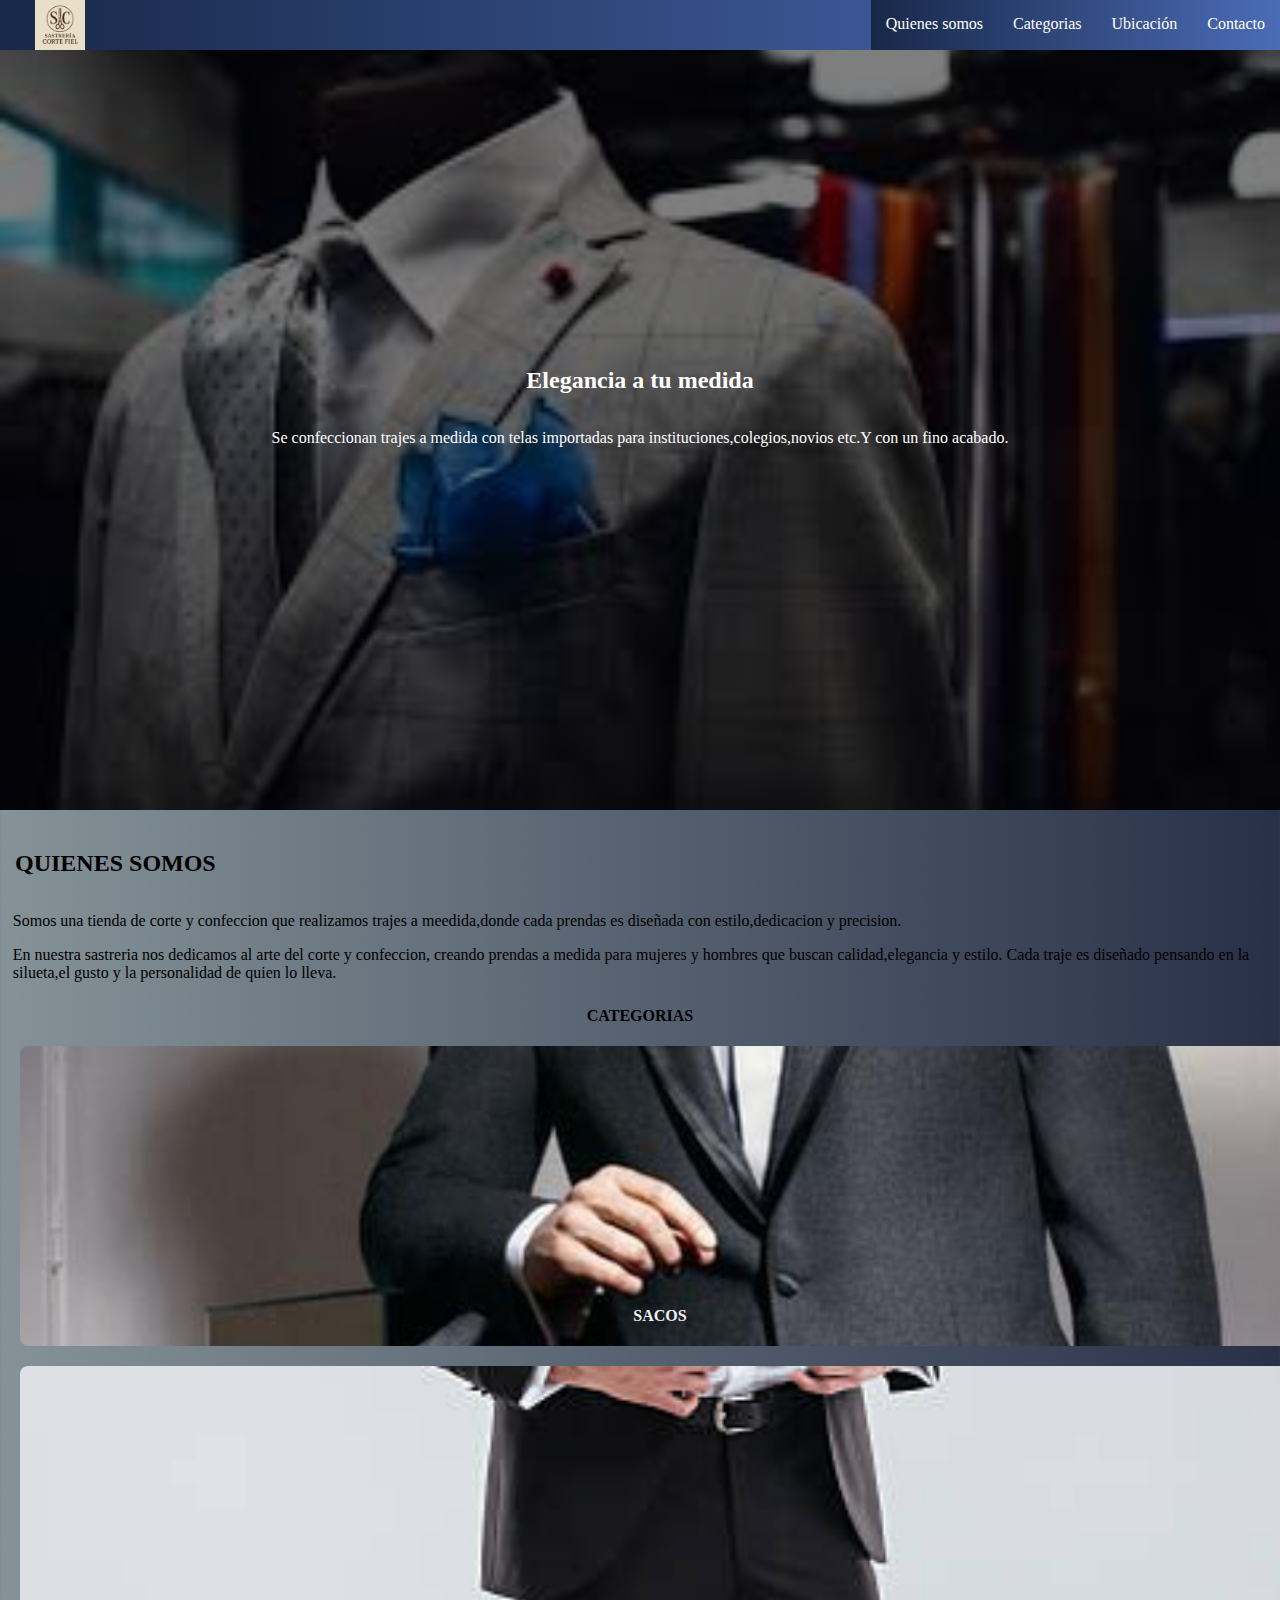
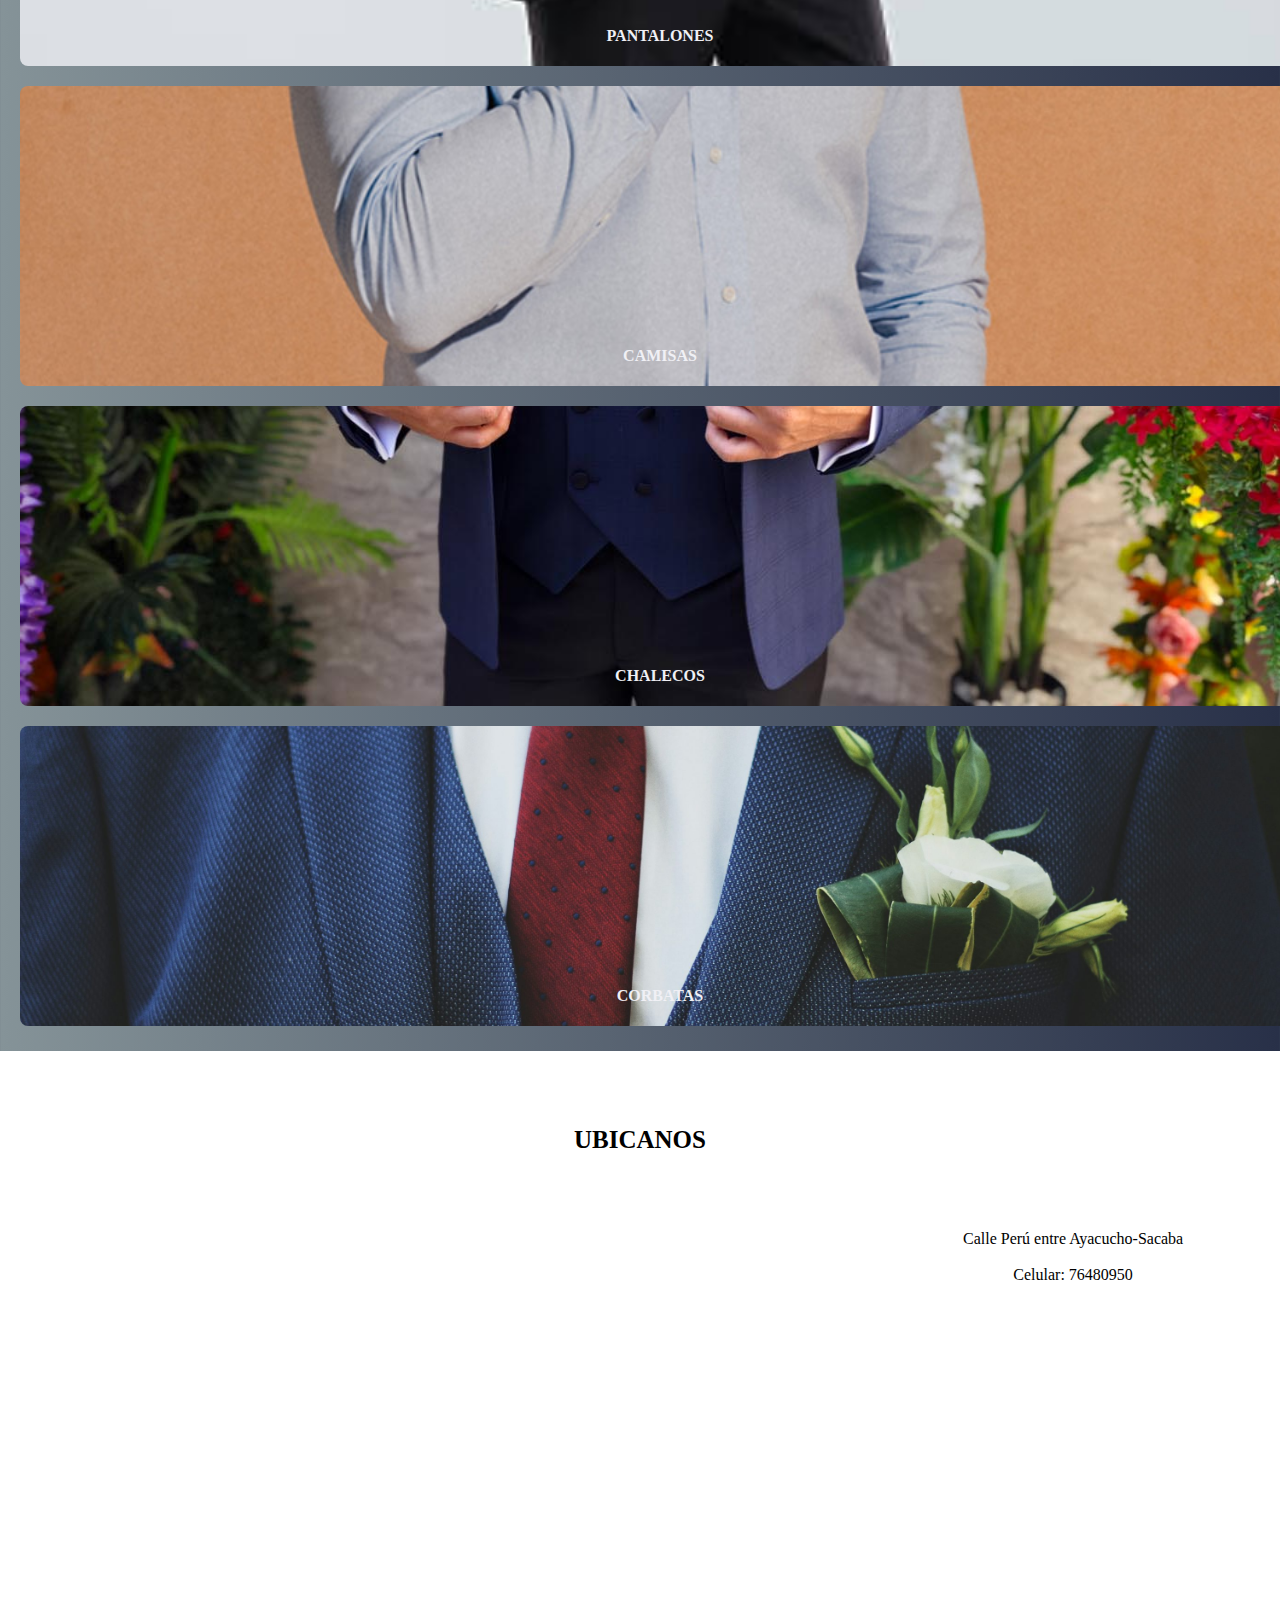
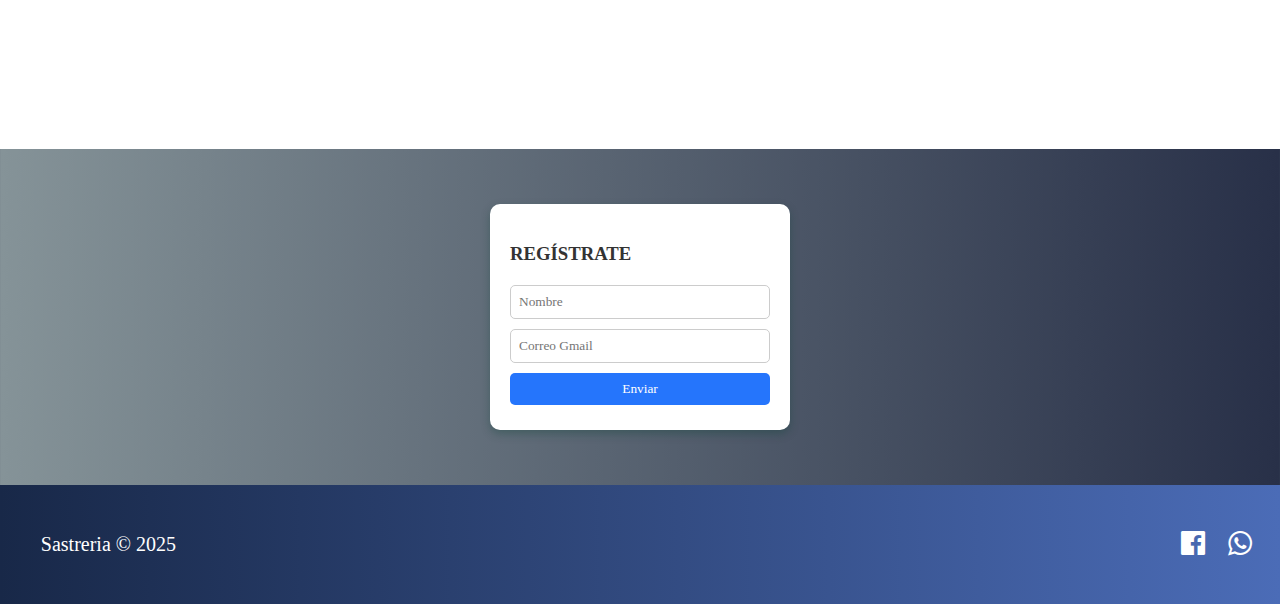
<file: index.html>
<!DOCTYPE html>
<html lang="es">
<head>
    <meta charset="UTF-8">
    <meta name="viewport" content="width=device-width, initial-scale=1.0">
    <meta name="keywords" content="confecciones,trajes,calidad,sastreria,tienda,negocio">
    <meta name="author" content="Andrea Castro Pardo">
    <meta name="description" content="página de confecciones trajes">
    <title>SASTRERIA CORTE FIEL</title>
    <link rel="stylesheet" href="CSS/fontello.css">
    <link rel="stylesheet" href="CSS/estilos.css">
</head>
<body>
    <header>
    <div class="container">
      <div class="inicio"> </div>
     <input type="checkbox" id="menu-bar">
     <label class="icon-menu" for="menu-bar"></label>
            <nav class="menu">
                <a href="#somos">Quienes somos</a>
                <a href="#categ">Categorias</a>
                <a href="#ubicacion">Ubicación</a>
                <form action="">
                <a href="#contac" > Contacto </a>
                </form>
            </nav>
            </div>
        
    </header>
  
     <section id="banner">
          <h2>Elegancia a tu medida </h2>
          <p>Se confeccionan trajes a medida con telas importadas para instituciones,colegios,novios
            etc.Y con un fino acabado.
          </p>
    </section>

    <section id="somos">
      <h2>Quienes somos </h2>
      <div class="contenedor">
        <p>Somos una tienda de corte y confeccion que realizamos trajes a meedida,donde cada prendas
          es diseñada con estilo,dedicacion y precision.
        </p>
        <p>En nuestra sastreria nos dedicamos al arte del corte y confeccion, 
            creando prendas a medida para mujeres y hombres que buscan calidad,elegancia y estilo.
            Cada traje es diseñado pensando en la silueta,el gusto y la personalidad de quien lo lleva.
        </p>
      </div>
     </section>
    <section id="categ">  
         <div class="container">
          <h4>Categorias</h4>
        <div class="conte saco">
          <h4>sacos</h4>
    </div>
      <div class="conte pantalon">
      <article>
          <h4>pantalones</h4>
      </article>
    </div>
      <div class="conte camisa">
      <article>
          <h4>camisas</h4>
      </article></div>
       <div class="conte chaleco">
      <article>
          <h4>chalecos</h4>
      </article>
      </div>
       <div class="conte corbata">
       <article>
        <h4>corbatas</h4>
       </article>
       </div>
      </div>
    </div>
    </section>


     <section id="ubicacion">
    <h3>Ubicanos</h3>
    <div class="contenedor">
       <iframe src="https://www.google.com/maps/embed?pb=!1m17!1m12!1m3!1d3807.1578660593627!2d-66.03661699999999!3d-17.404209999999996!2m3!1f0!2f0!3f0!3m2!1i1024!2i768!4f13.1!3m2!1m1!2zMTfCsDI0JzE1LjIiUyA2NsKwMDInMTEuOCJX!5e0!3m2!1ses-419!2sbo!4v1754866167513!5m2!1ses-419!2sbo"
        width="600" height="450" style="border:0;" allowfullscreen="" loading="lazy" referrerpolicy="no-referrer-when-downgrade"></iframe>
         <p> Calle Perú entre Ayacucho-Sacaba<br><br>Celular: 76480950</p>
    </div>
    </section>
    </main>

      <section id="contac">
        <div class="form-container">
            <h3>Regístrate</h3>
            <form action="#" method="POST">
                <input type="text" name="nombre" placeholder="Nombre" required>
                <input type="email" name="correo" placeholder="Correo Gmail" pattern=".+@gmail\.com" required>
                <button type="submit">Enviar</button>
            </form></section>

    <footer>
        <div class="contenedor">
        <p class="copy">Sastreria &copy; 2025</p>
          <div class="red-soci">
            <a class="icon-facebook-official"></a>
            <a class="icon-whatsapp"></a>
          </div>
        </div>
    </footer>


   

</body>
</html>
</file>
<file: CSS/fontello.css>
@font-face {
  font-family: 'fontello';
  src: url('../font/fontello.eot?13225195');
  src: url('../font/fontello.eot?13225195#iefix') format('embedded-opentype'),
       url('../font/fontello.woff2?13225195') format('woff2'),
       url('../font/fontello.woff?13225195') format('woff'),
       url('../font/fontello.ttf?13225195') format('truetype'),
       url('../font/fontello.svg?13225195#fontello') format('svg');
  font-weight: normal;
  font-style: normal;
}
/* Chrome hack: SVG is rendered more smooth in Windozze. 100% magic, uncomment if you need it. */
/* Note, that will break hinting! In other OS-es font will be not as sharp as it could be */
/*
@media screen and (-webkit-min-device-pixel-ratio:0) {
  @font-face {
    font-family: 'fontello';
    src: url('../font/fontello.svg?13225195#fontello') format('svg');
  }
}
*/
[class^="icon-"]:before, [class*=" icon-"]:before {
  font-family: "fontello";
  font-style: normal;
  font-weight: normal;
  speak: never;

  display: inline-block;
  text-decoration: inherit;
  width: 1em;
  margin-right: .2em;
  text-align: center;
  /* opacity: .8; */

  /* For safety - reset parent styles, that can break glyph codes*/
  font-variant: normal;
  text-transform: none;

  /* fix buttons height, for twitter bootstrap */
  line-height: 1em;

  /* Animation center compensation - margins should be symmetric */
  /* remove if not needed */
  margin-left: .2em;

  /* you can be more comfortable with increased icons size */
  /* font-size: 120%; */

  /* Font smoothing. That was taken from TWBS */
  -webkit-font-smoothing: antialiased;
  -moz-osx-font-smoothing: grayscale;

  /* Uncomment for 3D effect */
  /* text-shadow: 1px 1px 1px rgba(127, 127, 127, 0.3); */
}

.icon-user:before { content: '\e800'; } /* '' */
.icon-location:before { content: '\e801'; } /* '' */
.icon-menu:before { content: '\f0c9'; } /* '' */
.icon-facebook-official:before { content: '\f230'; } /* '' */
.icon-whatsapp:before { content: '\f232'; } /* '' */
</file>
<file: CSS/estilos.css>
*{
box-sizing: border-box; font-family:Georgia, 'Times New Roman', Times, serif;
}
html{
    scroll-behavior:smooth;
}
body{
    font-family: sans-serif;
    margin: 0;
    background: #283048; 
background: -webkit-linear-gradient(to right, #859398, #283048);  
background: linear-gradient(to right, #859398, #283048); 

}


header .container img{
    height: 50px;
    width: 4em;
    position: absolute;

   
}
.container{
    max-width: 1400;
    margin: auto;
    
}
.inicio{
  background-image: url("../IMAGENES/logo\ inicio.png");
  background-size: contain;
  background-repeat: no-repeat;
  background-position: center;
  width: 120px; 
  height: 50px; 
  display: inline-block;

}


#menu-bar{
    display: none;
}

header label{
    float: right;
    font-size: 28px;
    margin: 6px 0px;
    cursor: pointer;
    color: #fff;
}

.menu{

    position:absolute;
    top: 50px;
    left: 0;

    width: 100%;
    height: 100vh;
   background: #4b6cb7;  /* fallback for old browsers */
background: -webkit-linear-gradient(to right, #182848, #4b6cb7);  /* Chrome 10-25, Safari 5.1-6 */
background: linear-gradient(to right, #182848, #4b6cb7); /* W3C, IE 10+/ Edge, Firefox 16+, Chrome 26+, Opera 12+, Safari 7+ */

    transition: all .5s;
     transform: translateX(100%);
    

}

.menu a{
    display: block;
    color: #fff;
    text-decoration: none;
    height: 50px;
    padding: 15px;
    border:2px solid #fff ;
    
   
}
.menu a:hover{
    background: rgba(255, 255, 255, .3);
}
#menu-bar:checked ~.menu{
    transform: translateX(0%);
}
header{
    width: 100%;
    height: 50px;
    background: #4b6cb7;  /* fallback for old browsers */
background: -webkit-linear-gradient(to right, #182848, #4b6cb7);  /* Chrome 10-25, Safari 5.1-6 */
background: linear-gradient(to right, #182848, #4b6cb7); /* W3C, IE 10+/ Edge, Firefox 16+, Chrome 26+, Opera 12+, Safari 7+ */

    color: #fff;
    position: fixed;
    top: 0;
    left: 0;
    z-index: 100;
}
.contenedor{
    width: 98%;
    margin: auto;
}
 header .contenedor{
    display: table;
 }

 section{
    width: 100%;
    margin-bottom: 25px;
 }
 #banner{
    display: flex;
    flex-direction: column;
    align-items: center;
    justify-content: center;
    text-align: center;
    height: 90vh;
    background-image:linear-gradient(0deg,rgba(0,0,0,0.5),rgba(0,0,0,0.5)),url("../IMAGENES/inicio.jpg");
    color: #fff;
    border-radius: no-repeat;
    background-position: center center;
    background-size: cover;
}
#hero h3{
    color: #fff;
}

 
#somos h2{
    padding: 15px;
    text-transform: uppercase;
}

#categ h4{
    text-transform: uppercase;
    text-align: center;
 
}
.conte {
  width: 100%;
  height: 300px;
  background-size: cover;
  background-position: center;
  border-radius: 8px;
  margin: 20px;
  display: flex;
  text-align: center;
  color: #f0f0f5;
  align-items: flex-end;
  justify-content: center;
 
}

.saco {
  background-image: url("../IMAGENES/sacos.jpg");
  
}
.pantalon {
  background-image: url("../IMAGENES/pantalones.jpg");
}
.camisa {
  background-image: url("../IMAGENES/camisas.jpg");
}
.chaleco {
  background-image: url("../IMAGENES/chalecos1.jpg");
}
.corbata {
  background-image: url("../IMAGENES/corbatas.jpg");
}

 
 #ubicacion{
background-color: #fff;
color:black;
text-align: center;
padding: 50px;
 }
 #ubicacion h3{
    font-size: 25px;
    font-weight: bold;
     text-transform: uppercase;
 }
 #ubicacion .contenedor{
    display: flex;
    flex-wrap: wrap;
    justify-content: right;
    padding: 35px; ;
 }
  #ubicacion .contenedor iframe{
text-align: right;
border: 5px solid #ccc;

}
#ubicacion.contenedor p{
    padding: 40px;
    width: 50%;
    text-align: left;
}
#contac {
    color: rgb(28, 25, 25);
    padding: 30px;
    text-align:left;
    display: flex;
    justify-content: center;
    align-items: center;
}
#contac h3{
     text-transform: uppercase;
     color: #333;
     margin-bottom: 15px;
}
.form-container {
    background-color: white;
    padding: 20px;
     border-radius: 10px;
   width: 300px;
   box-shadow: 0 4px 10px rgba(2, 63, 45, 0.3);
  
}

input, button {
    width: 100%;
    padding: 8px;
    margin: 5px 0;
    border-radius: 5px;
    border: 1px solid #ccc;
   
}


button {
    background: #2575fc;
    color: white;
    border: none;
    cursor: pointer;
    transition: 0.3s;
}

button:hover {
    background: #6a11cb;
}


footer{
    background: #4b6cb7;  
background: -webkit-linear-gradient(to right, #182848, #4b6cb7);  
background: linear-gradient(to right, #182848, #4b6cb7); 

}
footer .contenedor{
    display: flex;
    flex-wrap: wrap;
    justify-content: center;
    padding-bottom: 30px;
    color: #fff;
    align-items: center;
    padding: 8px;
}
.copy{
    font-size: 20px;
    padding: 20px;
}
.red-soci{
    width: 100%;
    text-align: center;
    font-size: 28px;
    
}
.red-soci a{
    color: #fff;
    text-decoration: none;
}

/*----------resposive----*/
/*dispositivo movil*/
@media(min-width:420px){
.menu{
    background-color: rgba(51,51 ,51,9 );
    width: 100%;
    height: auto;
}
}
/*tablets*/
@media(min-width:768px){
.menu{
    background-color: rgba(51,51 ,51,9 );
    width: 100%;
    height: auto;
}
footer .contenedor{
    justify-content: space-between;
}
.red-soci{
    width: auto;
}
}
/*escritorio*/
@media(min-width:1024px){
    .menu{
    position: static;
    width: auto;
    height: auto;
    transform: translateX(0%);
    float: right;
    display: flex;
  background: #4b6cb7;  
background: -webkit-linear-gradient(to right, #182848, #4b6cb7);  
background: linear-gradient(to right, #182848, #4b6cb7); 

}
    .menu a{
     border: none;
}
header label{
    display: none;
}
}
</file>
